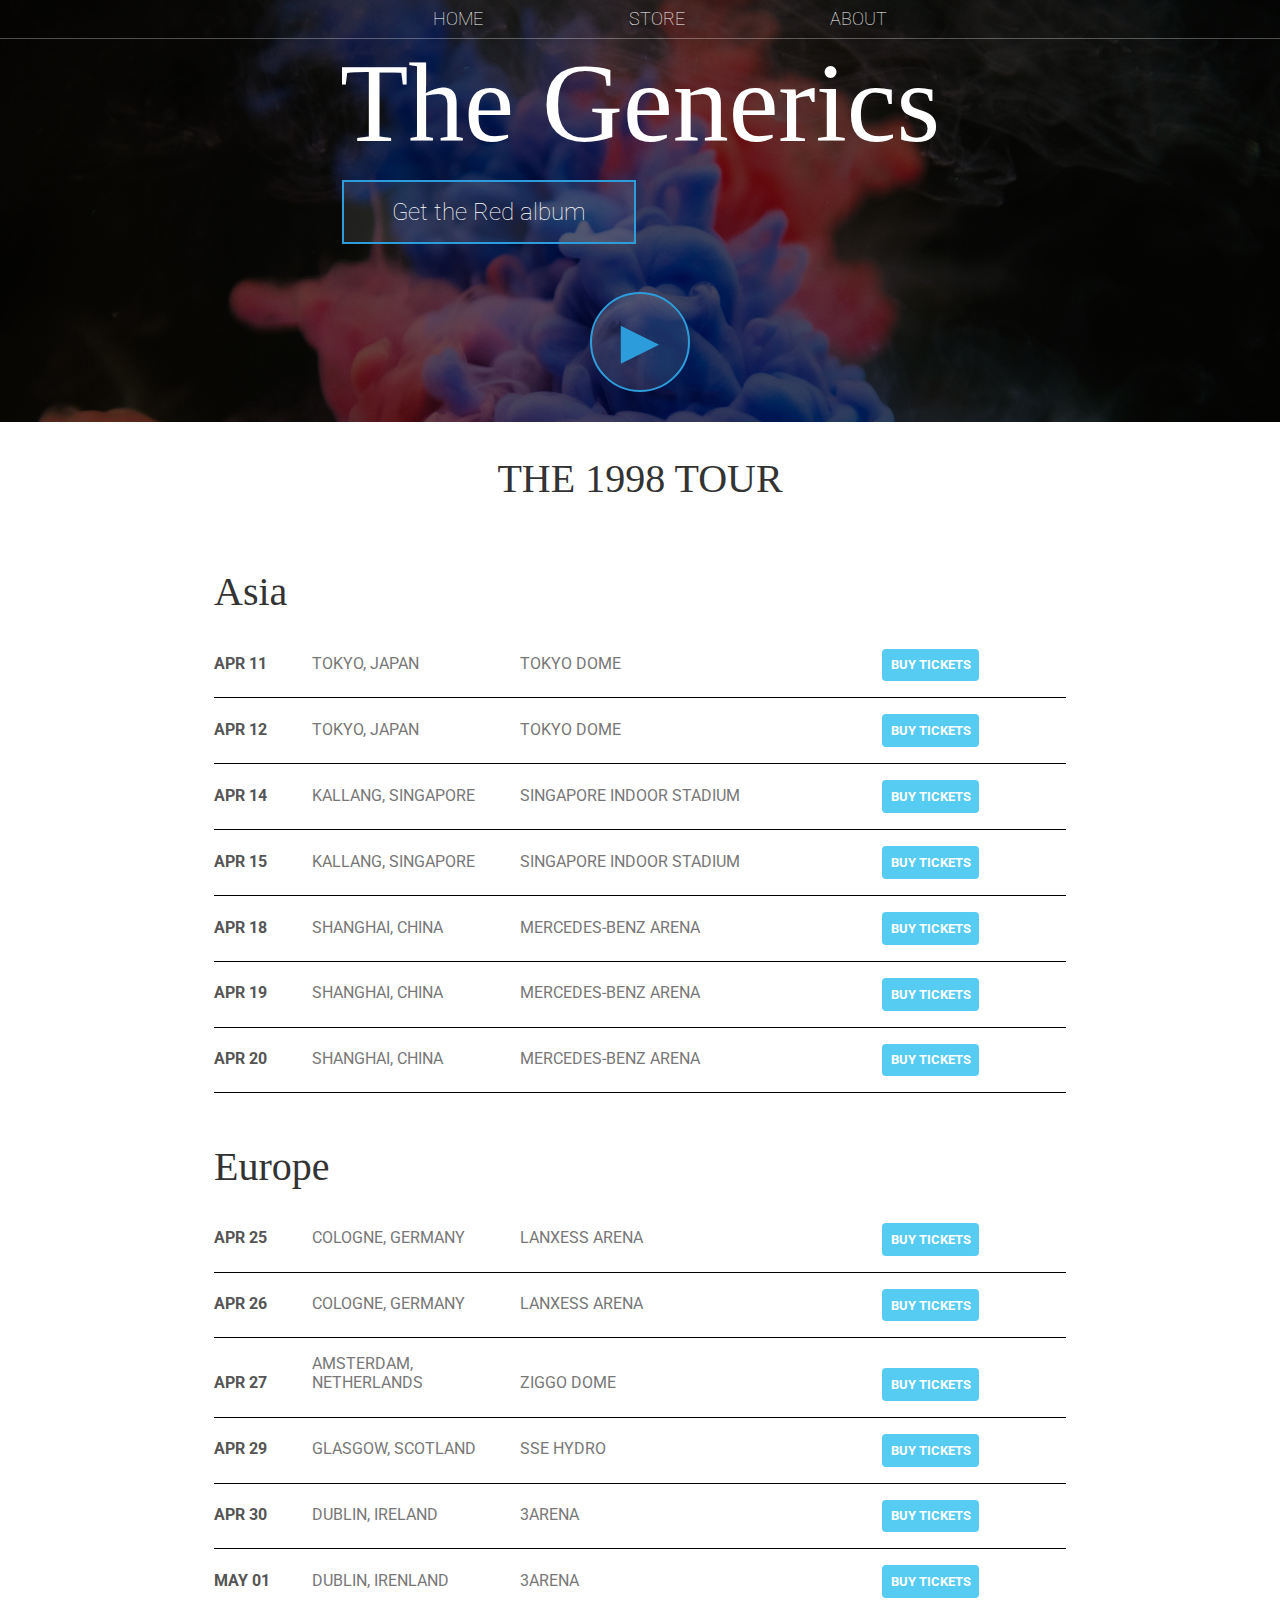
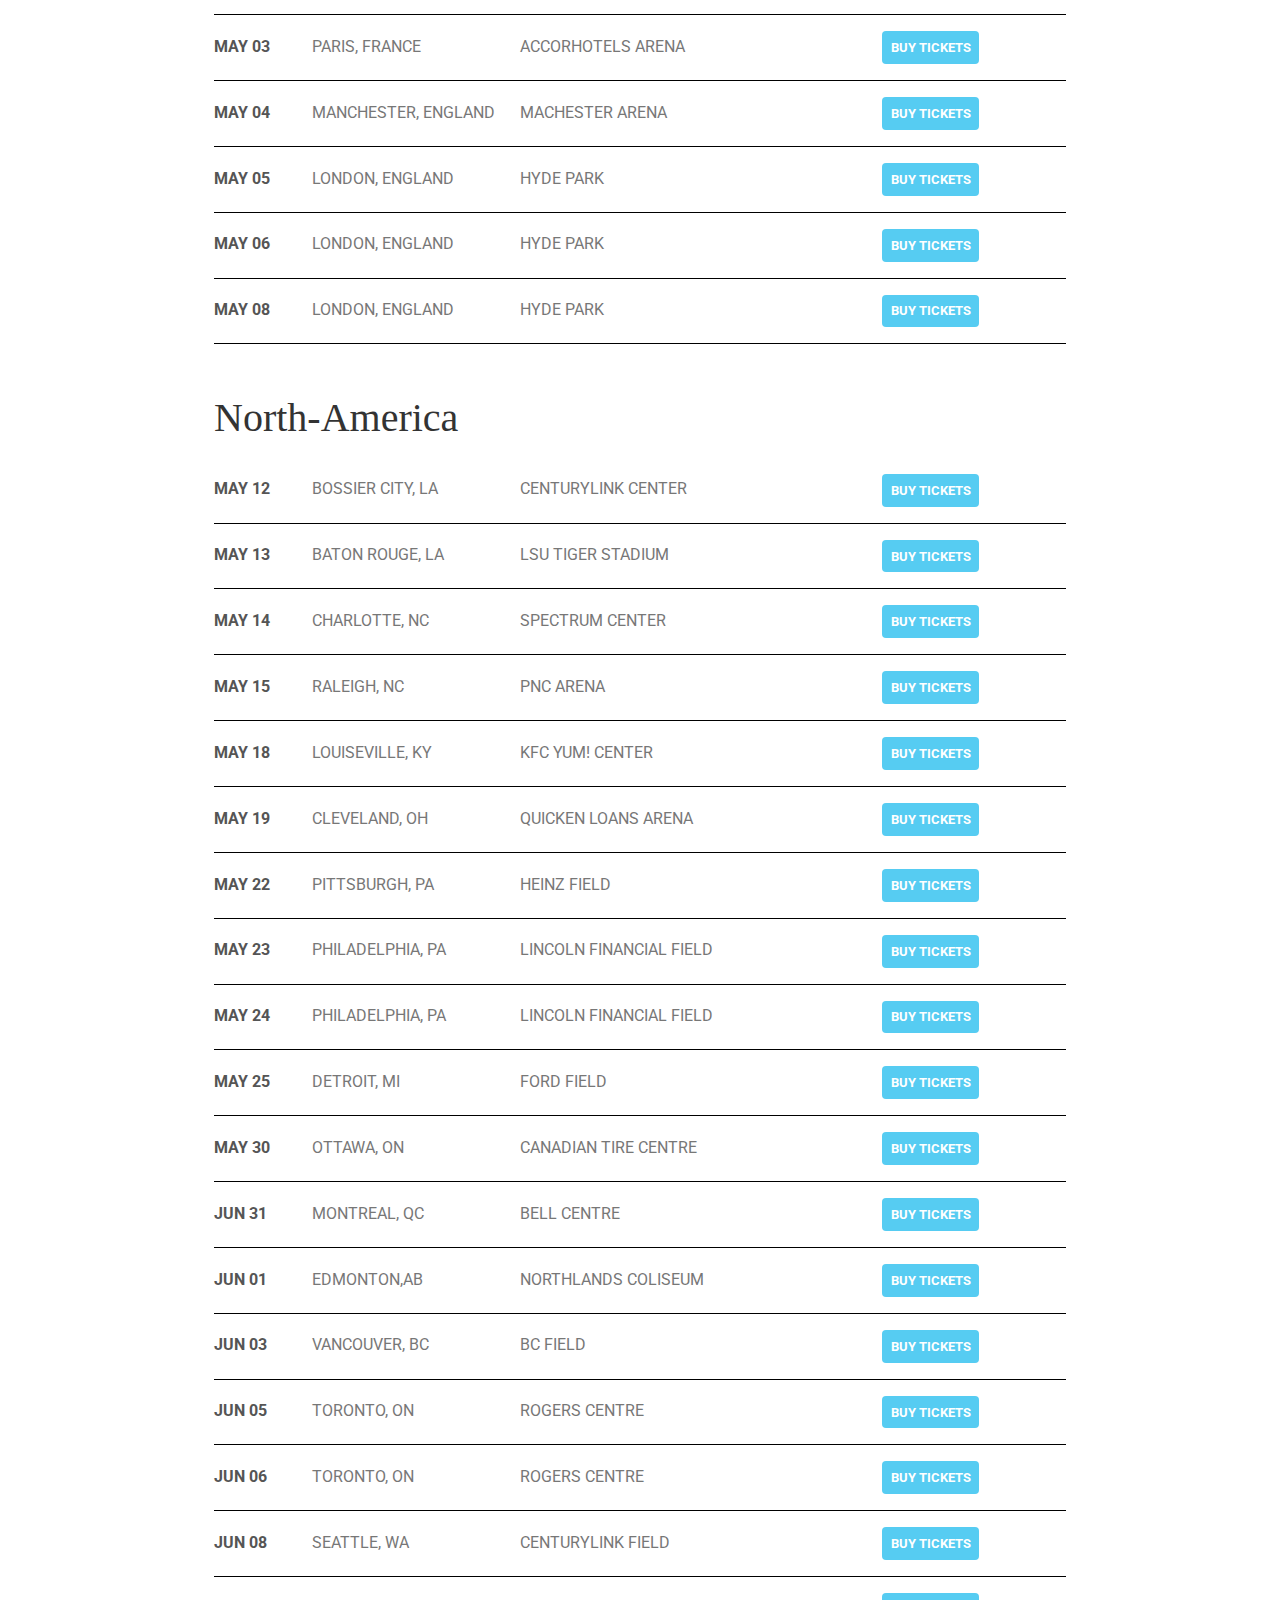
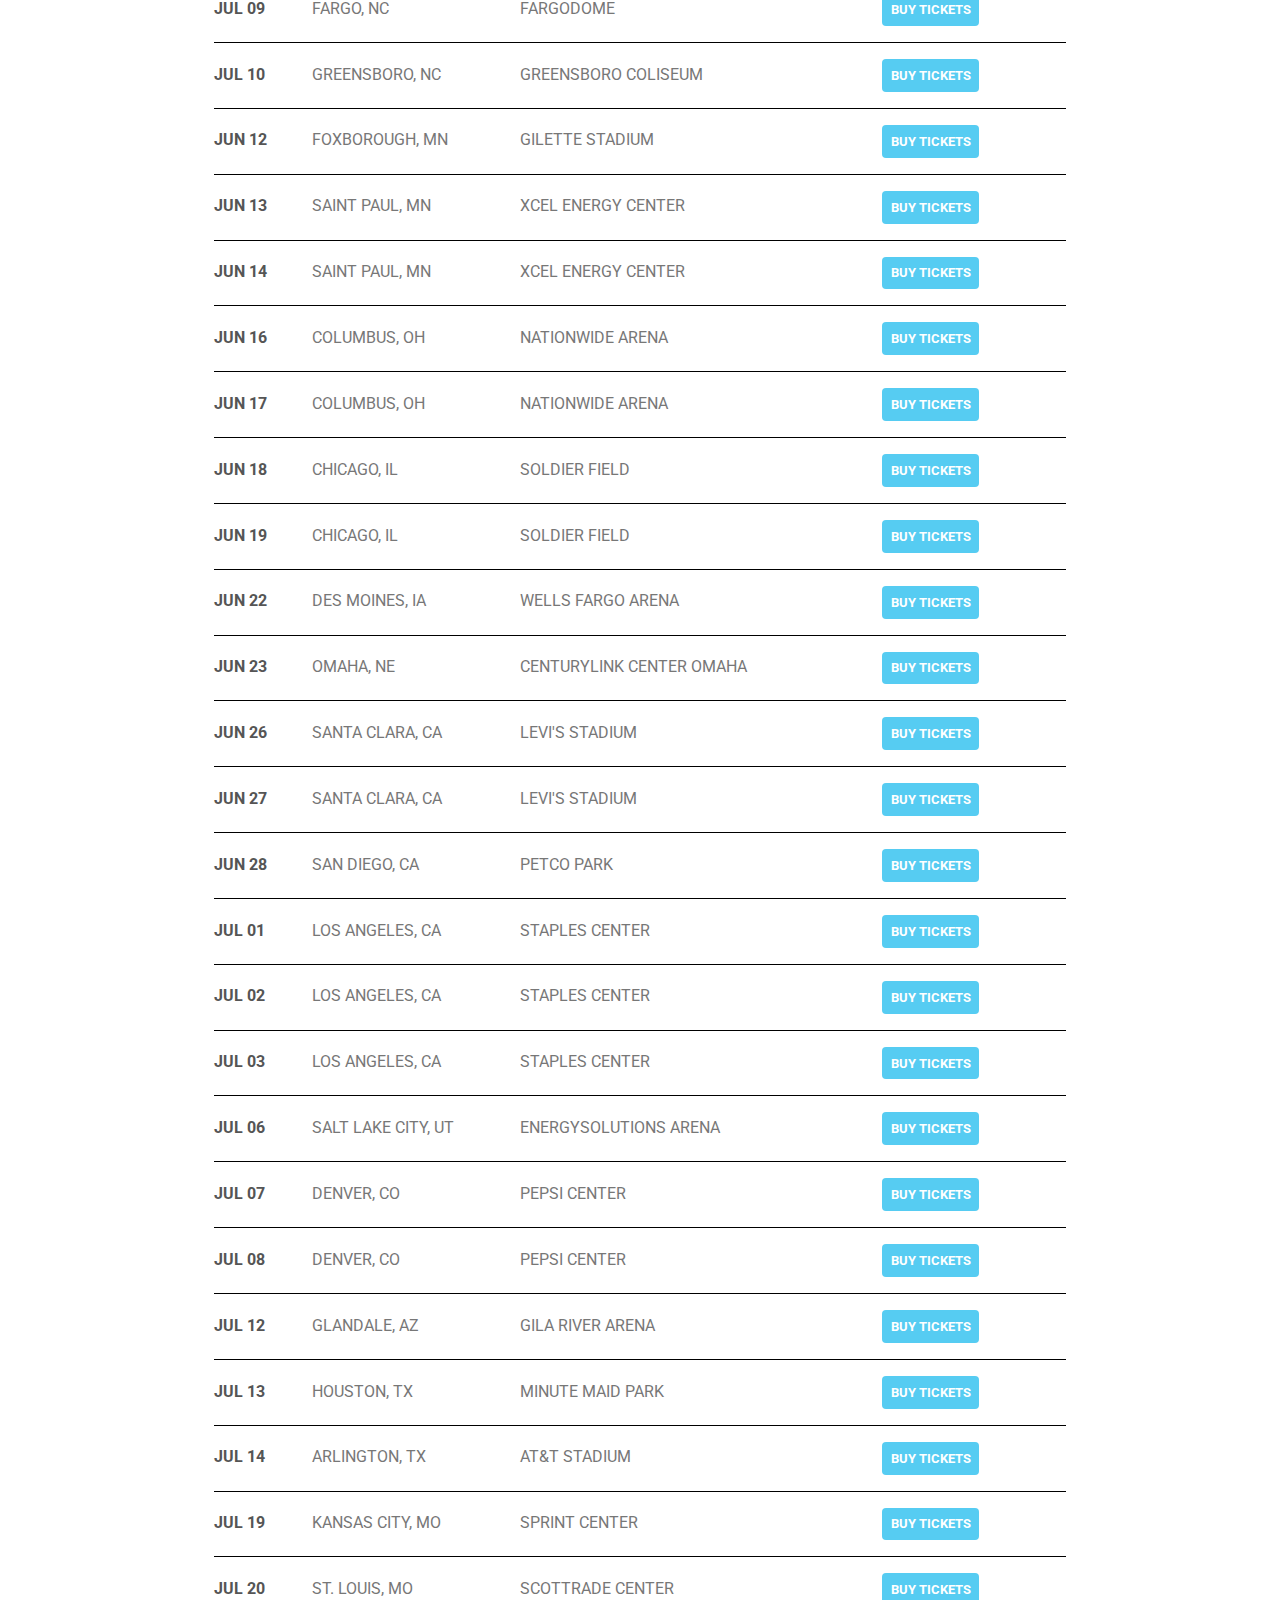
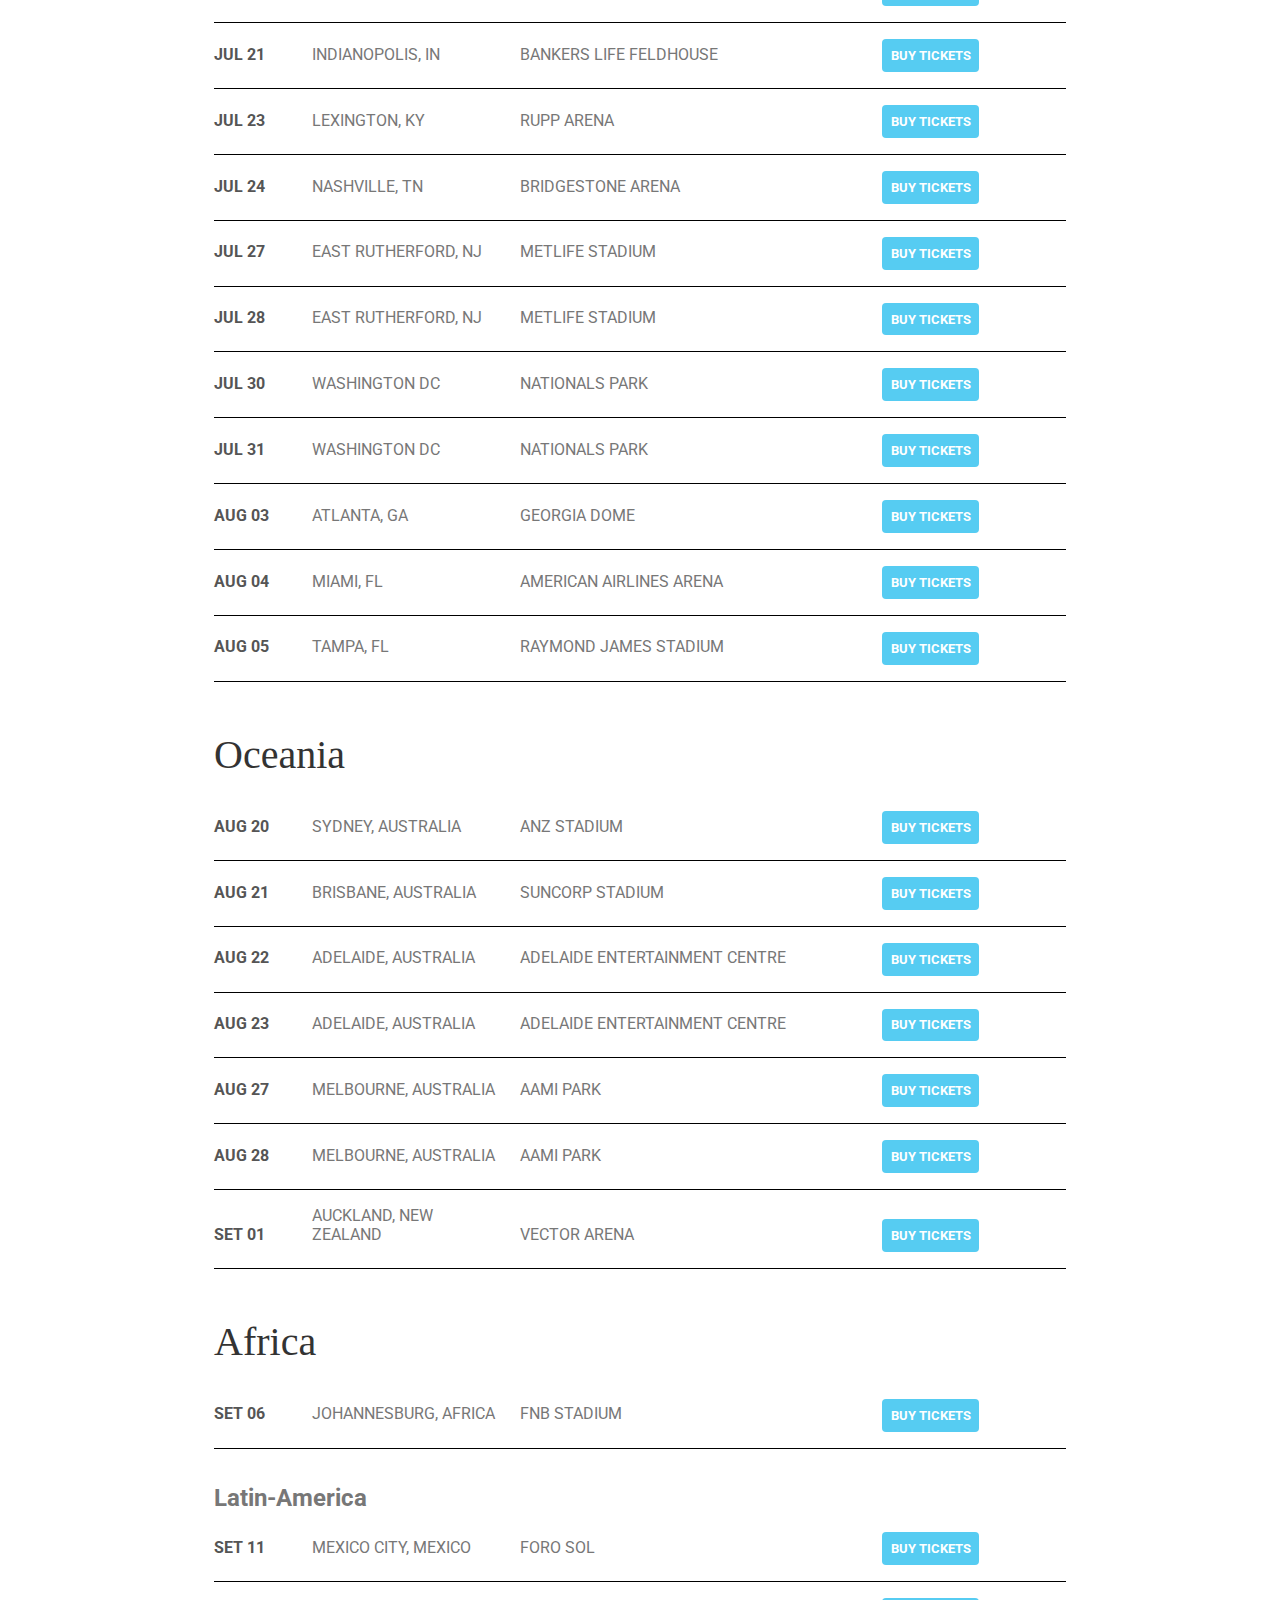
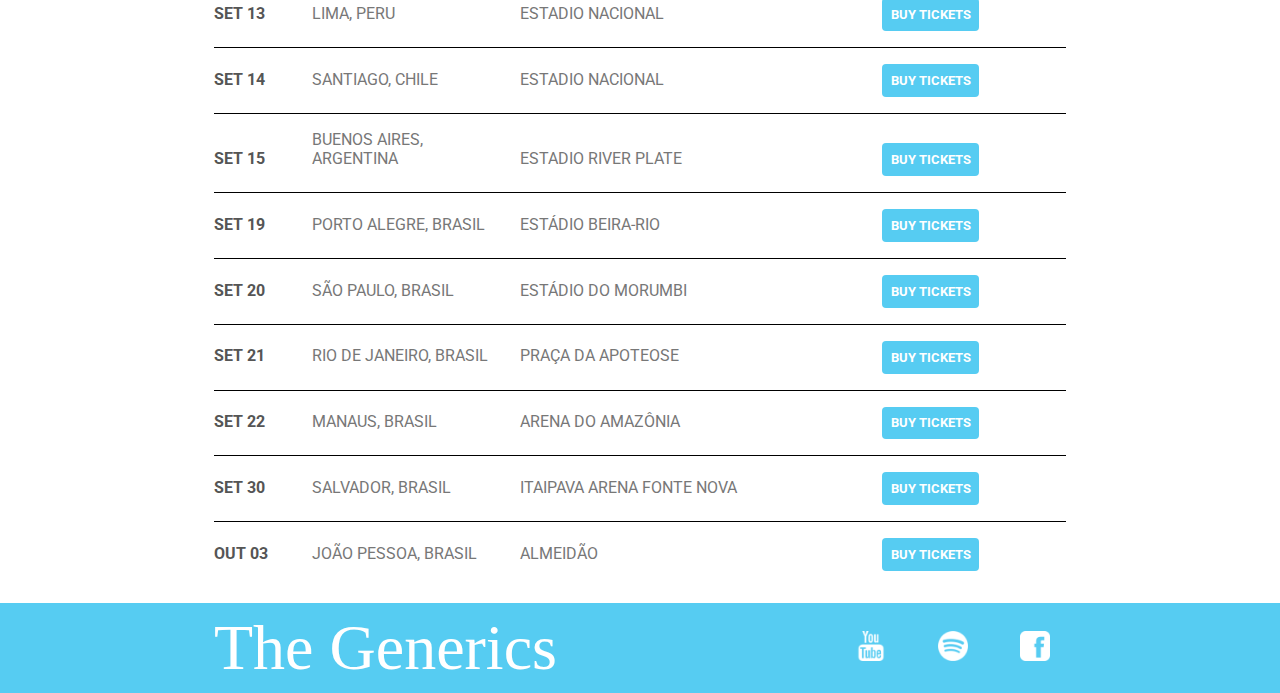
<file: index.html>
<!DOCTYPE html>
<html>
  <head>
    <meta charset="utf-8">
    <meta name="description" content="band info">
    <link rel="stylesheet" href="styles.css">
    <title>The Generics</title>
  </head>
  <body>
    <header class="main-header">
        <nav class="nav main-nav">
          <ul>
            <li><a href="index.html">HOME</a></li>
            <li><a href="store.html">STORE</a></li>
            <li><a href="about.html">ABOUT</a></li>
          </ul>
        </nav>
        <h1 class="band-name band-name-large">The Generics</h1>
        <div class="container">
          <button type="button" class="btn btn-header">Get the Red album</button>
        </div>
        <button type="button" class="btn btn-header btn-play">&#9658;</button>
    </header>
    <section class="content-section container">
      <h2 class="section-header">THE 1998 TOUR</h2>
      <div>
        <h2 class="section-header tour-item">Asia</h2>
        <div class="tour-row">
          <span class="tour-item tour-date">APR 11</span>
            <span class="tour-item tour-city">TOKYO, JAPAN</span>
            <span class="tour-item tour-arena">TOKYO DOME</span>
            <button type="button" class="tour-item tour-btn btn btn-primary">BUY TICKETS</button>
        </div>
        <div class="tour-row">
          <span class="tour-item tour-date">APR 12</span>
          <span class="tour-item tour-city">TOKYO, JAPAN</span>
          <span class="tour-item tour-arena">TOKYO DOME</span>
          <button type="button" class="tour-item tour-btn btn btn-primary">BUY TICKETS</button>
        </div>
        <div class="tour-row">
          <span class="tour-item tour-date">APR 14</span>
          <span class="tour-item tour-city">KALLANG, SINGAPORE</span>
          <span class="tour-item tour-arena">SINGAPORE INDOOR STADIUM</span>
          <button type="button" class="tour-item tour-btn btn btn-primary">BUY TICKETS</button>
        </div>
        <div class="tour-row">
          <span class="tour-item tour-date">APR 15</span>
          <span class="tour-item tour-city">KALLANG, SINGAPORE</span>
          <span class="tour-item tour-arena">SINGAPORE INDOOR STADIUM</span>
          <button type="button" class="tour-item tour-btn btn btn-primary">BUY TICKETS</button>
        </div>
        <div class="tour-row">
          <span class="tour-item tour-date">APR 18</span>
          <span class="tour-item tour-city">SHANGHAI, CHINA</span>
          <span class="tour-item tour-arena">MERCEDES-BENZ ARENA</span>
          <button type="button" class="tour-item tour-btn btn btn-primary">BUY TICKETS</button>
        </div>
        <div class="tour-row">
          <span class="tour-item tour-date">APR 19</span>
          <span class="tour-item tour-city">SHANGHAI, CHINA</span>
          <span class="tour-item tour-arena">MERCEDES-BENZ ARENA</span>
          <button type="button" class="tour-item tour-btn btn btn-primary">BUY TICKETS</button>
        </div>
        <div class="tour-row">
          <span class="tour-item tour-date">APR 20</span>
          <span class="tour-item tour-city">SHANGHAI, CHINA</span>
          <span class="tour-item tour-arena">MERCEDES-BENZ ARENA</span>
          <button type="button" class="tour-item tour-btn btn btn-primary">BUY TICKETS</button>
        </div>
        <h2 class="tour-item section-header">Europe</h2>
        <div class="tour-row">
          <span class="tour-item tour-date">APR 25</span>
          <span class="tour-item tour-city">COLOGNE, GERMANY</span>
          <span class="tour-item tour-arena">LANXESS ARENA</span>
          <button type="button" class="tour-item tour-btn btn btn-primary">BUY TICKETS</button>
        </div>
        <div class="tour-row">
          <span class="tour-item tour-date">APR 26</span>
          <span class="tour-item tour-city">COLOGNE, GERMANY</span>
          <span class="tour-item tour-arena">LANXESS ARENA</span>
          <button type="button" class="tour-item tour-btn btn btn-primary">BUY TICKETS</button>
        </div>
        <div class="tour-row">
          <span class="tour-item tour-date">APR 27</span>
          <span class="tour-item tour-city">AMSTERDAM, NETHERLANDS</span>
          <span class="tour-item tour-arena">ZIGGO DOME</span>
          <button type="button" class="tour-item tour-btn btn btn-primary">BUY TICKETS</button>
        </div>
        <div class="tour-row">
          <span class="tour-item tour-date">APR 29</span>
          <span class="tour-item tour-city">GLASGOW, SCOTLAND</span>
          <span class="tour-item tour-arena">SSE HYDRO</span>
          <button type="button" class="tour-item tour-btn btn btn-primary">BUY TICKETS</button>
        </div>
        <div class="tour-row">
          <span class="tour-item tour-date">APR 30</span>
          <span class="tour-item tour-city">DUBLIN, IRELAND</span>
          <span class="tour-item tour-arena">3ARENA</span>
          <button type="button" class="tour-item tour-btn btn btn-primary">BUY TICKETS</button>
        </div>
        <div class="tour-row">
          <span class="tour-item tour-date">MAY 01</span>
          <span class="tour-item tour-city">DUBLIN, IRENLAND</span>
          <span class="tour-item tour-arena">3ARENA</span>
          <button type="button" class="tour-item tour-btn btn btn-primary">BUY TICKETS</button>
        </div>
        <div class="tour-row">
          <span class="tour-item tour-date">MAY 03</span>
          <span class="tour-item tour-city">PARIS, FRANCE</span>
          <span class="tour-item tour-arena">ACCORHOTELS ARENA</span>
          <button type="button" class="tour-item tour-btn btn btn-primary">BUY TICKETS</button>
        </div>
        <div class="tour-row">
          <span class="tour-item tour-date">MAY 04</span>
          <span class="tour-item tour-city">MANCHESTER, ENGLAND</span>
          <span class="tour-item tour-arena">MACHESTER ARENA</span>
          <button type="button" class="tour-item tour-btn btn btn-primary">BUY TICKETS</button>
        </div>
        <div class="tour-row">
          <span class="tour-item tour-date">MAY 05</span>
          <span class="tour-item tour-city">LONDON, ENGLAND</span>
          <span class="tour-item tour-arena">HYDE PARK</span>
          <button type="button" class="tour-item tour-btn btn btn-primary">BUY TICKETS</button>
        </div>
        <div class="tour-row">
          <span class="tour-item tour-date">MAY 06</span>
          <span class="tour-item tour-city">LONDON, ENGLAND</span>
          <span class="tour-item tour-arena">HYDE PARK</span>
          <button type="button" class="tour-item tour-btn btn btn-primary">BUY TICKETS</button>
        </div>
        <div class="tour-row">
          <span class="tour-item tour-date">MAY 08</span>
          <span class="tour-item tour-city">LONDON, ENGLAND</span>
          <span class="tour-item tour-arena">HYDE PARK</span>
          <button type="button" class="tour-item tour-btn btn btn-primary">BUY TICKETS</button>
        </div>
        <h2 class="tour-item section-header">North-America</h2>
        <div class="tour-row">
          <span class="tour-item tour-date">MAY 12</span>
          <span class="tour-item tour-city">BOSSIER CITY, LA</span>
          <span class="tour-item tour-arena">CENTURYLINK CENTER</span>
          <button type="button" class="tour-item tour-btn btn btn-primary">BUY TICKETS</button>
        </div>
        <div class="tour-row">
          <span class="tour-item tour-date">MAY 13</span>
          <span class="tour-item tour-city">BATON ROUGE, LA</span>
          <span class="tour-item tour-arena">LSU TIGER STADIUM</span>
          <button type="button" class="tour-item tour-btn btn btn-primary">BUY TICKETS</button>
        </div>
        <div class="tour-row">
          <span class="tour-item tour-date">MAY 14</span>
          <span class="tour-item tour-city">CHARLOTTE, NC</span>
          <span class="tour-item tour-arena">SPECTRUM CENTER</span>
          <button type="button" class="tour-item tour-btn btn btn-primary">BUY TICKETS</button>
        </div>
        <div class="tour-row">
          <span class="tour-item tour-date">MAY 15</span>
          <span class="tour-item tour-city">RALEIGH, NC</span>
          <span class="tour-item tour-arena">PNC ARENA</span>
          <button type="button" class="tour-item tour-btn btn btn-primary">BUY TICKETS</button>
        </div>
        <div class="tour-row">
          <span class="tour-item tour-date">MAY 18</span>
          <span class="tour-item tour-city">LOUISEVILLE, KY</span>
          <span class="tour-item tour-arena">KFC YUM! CENTER</span>
          <button type="button" class="tour-item tour-btn btn btn-primary">BUY TICKETS</button>
        </div>
        <div class="tour-row">
          <span class="tour-item tour-date">MAY 19</span>
          <span class="tour-item tour-city">CLEVELAND, OH</span>
          <span class="tour-item tour-arena">QUICKEN LOANS ARENA</span>
          <button type="button" class="tour-item tour-btn btn btn-primary">BUY TICKETS</button>
        </div>
        <div class="tour-row">
          <span class="tour-item tour-date">MAY 22</span>
          <span class="tour-item tour-city">PITTSBURGH, PA</span>
          <span class="tour-item tour-arena">HEINZ FIELD</span>
          <button type="button" class="tour-item tour-btn btn btn-primary">BUY TICKETS</button>
        </div>
        <div class="tour-row">
          <span class="tour-item tour-date">MAY 23</span>
          <span class="tour-item tour-city">PHILADELPHIA, PA</span>
          <span class="tour-item tour-arena">LINCOLN FINANCIAL FIELD</span>
          <button type="button" class="tour-item tour-btn btn btn-primary">BUY TICKETS</button>
        </div>
        <div class="tour-row">
          <span class="tour-item tour-date">MAY 24</span>
          <span class="tour-item tour-city">PHILADELPHIA, PA</span>
          <span class="tour-item tour-arena">LINCOLN FINANCIAL FIELD</span>
          <button type="button" class="tour-item tour-btn btn btn-primary">BUY TICKETS</button>
        </div>
        <div class="tour-row">
          <span class="tour-item tour-date">MAY 25</span>
          <span class="tour-item tour-city">DETROIT, MI</span>
          <span class="tour-item tour-arena">FORD FIELD</span>
          <button type="button" class="tour-item tour-btn btn btn-primary">BUY TICKETS</button>
        </div>
        <div class="tour-row">
          <span class="tour-item tour-date">MAY 30</span>
          <span class="tour-item tour-city">OTTAWA, ON</span>
          <span class="tour-item tour-arena">CANADIAN TIRE CENTRE</span>
          <button type="button" class="tour-item tour-btn btn btn-primary">BUY TICKETS</button>
        </div>
        <div class="tour-row">
          <span class="tour-item tour-date">JUN 31</span>
          <span class="tour-item tour-city">MONTREAL, QC</span>
          <span class="tour-item tour-arena">BELL CENTRE</span>
          <button type="button" class="tour-item tour-btn btn btn-primary">BUY TICKETS</button>
        </div>
        <div class="tour-row">
          <span class="tour-item tour-date">JUN 01</span>
          <span class="tour-item tour-city">EDMONTON,AB</span>
          <span class="tour-item tour-arena">NORTHLANDS COLISEUM</span>
          <button type="button" class="tour-item tour-btn btn btn-primary">BUY TICKETS</button>
        </div>
        <div class="tour-row">
          <span class="tour-item tour-date">JUN 03</span>
          <span class="tour-item tour-city">VANCOUVER, BC</span>
          <span class="tour-item tour-arena">BC FIELD</span>
          <button type="button" class="tour-item tour-btn btn btn-primary">BUY TICKETS</button>
        </div>
        <div class="tour-row">
          <span class="tour-item tour-date">JUN 05</span>
          <span class="tour-item tour-city">TORONTO, ON</span>
          <span class="tour-item tour-arena">ROGERS CENTRE</span>
          <button type="button" class="tour-item tour-btn btn btn-primary">BUY TICKETS</button>
        </div>
        <div class="tour-row">
          <span class="tour-item tour-date">JUN 06</span>
          <span class="tour-item tour-city">TORONTO, ON</span>
          <span class="tour-item tour-arena">ROGERS CENTRE</span>
          <button type="button" class="tour-item tour-btn btn btn-primary">BUY TICKETS</button>
        </div>
        <div class="tour-row">
          <span class="tour-item tour-date">JUN 08</span>
          <span class="tour-item tour-city">SEATTLE, WA</span>
          <span class="tour-item tour-arena">CENTURYLINK FIELD</span>
          <button type="button" class="tour-item tour-btn btn btn-primary">BUY TICKETS</button>
        </div>
        <div class="tour-row">
          <span class="tour-item tour-date">JUL 09</span>
          <span class="tour-item tour-city">FARGO, NC</span>
          <span class="tour-item tour-arena">FARGODOME</span>
          <button type="button" class="tour-item tour-btn btn btn-primary">BUY TICKETS</button>
        </div>
        <div class="tour-row">
          <span class="tour-item tour-date">JUL 10</span>
          <span class="tour-item tour-city">GREENSBORO, NC</span>
          <span class="tour-item tour-arena">GREENSBORO COLISEUM</span>
          <button type="button" class="tour-item tour-btn btn btn-primary">BUY TICKETS</button>
        </div>
        <div class="tour-row">
          <span class="tour-item tour-date">JUN 12</span>
          <span class="tour-item tour-city">FOXBOROUGH, MN</span>
          <span class="tour-item tour-arena">GILETTE STADIUM</span>
          <button type="button" class="tour-item tour-btn btn btn-primary">BUY TICKETS</button>
        </div>
        <div class="tour-row">
          <span class="tour-item tour-date">JUN 13</span>
          <span class="tour-item tour-city">SAINT PAUL, MN</span>
          <span class="tour-item tour-arena">XCEL ENERGY CENTER</span>
          <button type="button" class="tour-item tour-btn btn btn-primary">BUY TICKETS</button>
        </div>
        <div class="tour-row">
          <span class="tour-item tour-date">JUN 14</span>
          <span class="tour-item tour-city">SAINT PAUL, MN</span>
          <span class="tour-item tour-arena">XCEL ENERGY CENTER</span>
          <button type="button" class="tour-item tour-btn btn btn-primary">BUY TICKETS</button>
        </div>
        <div class="tour-row">
          <span class="tour-item tour-date">JUN 16</span>
          <span class="tour-item tour-city">COLUMBUS, OH</span>
          <span class="tour-item tour-arena">NATIONWIDE ARENA</span>
          <button type="button" class="tour-item tour-btn btn btn-primary">BUY TICKETS</button>
        </div>
        <div class="tour-row">
          <span class="tour-item tour-date">JUN 17</span>
          <span class="tour-item tour-city">COLUMBUS, OH</span>
          <span class="tour-item tour-arena">NATIONWIDE ARENA</span>
          <button type="button" class="tour-item tour-btn btn btn-primary">BUY TICKETS</button>
        </div>
        <div class="tour-row">
          <span class="tour-item tour-date">JUN 18</span>
          <span class="tour-item tour-city">CHICAGO, IL</span>
          <span class="tour-item tour-arena">SOLDIER FIELD</span>
          <button type="button" class="tour-item tour-btn btn btn-primary">BUY TICKETS</button>
        </div>
        <div class="tour-row">
          <span class="tour-item tour-date">JUN 19</span>
          <span class="tour-item tour-city">CHICAGO, IL</span>
          <span class="tour-item tour-arena">SOLDIER FIELD</span>
          <button type="button" class="tour-item tour-btn btn btn-primary">BUY TICKETS</button>
        </div>
        <div class="tour-row">
          <span class="tour-item tour-date">JUN 22</span>
          <span class="tour-item tour-city">DES MOINES, IA</span>
          <span class="tour-item tour-arena">WELLS FARGO ARENA</span>
          <button type="button" class="tour-item tour-btn btn btn-primary">BUY TICKETS</button>
        </div>
        <div class="tour-row">
          <span class="tour-item tour-date">JUN 23</span>
          <span class="tour-item tour-city">OMAHA, NE</span>
          <span class="tour-item tour-arena">CENTURYLINK CENTER OMAHA</span>
          <button type="button" class="tour-item tour-btn btn btn-primary">BUY TICKETS</button>
        </div>
        <div class="tour-row">
          <span class="tour-item tour-date">JUN 26</span>
          <span class="tour-item tour-city">SANTA CLARA, CA</span>
          <span class="tour-item tour-arena">LEVI'S STADIUM</span>
          <button type="button" class="tour-item tour-btn btn btn-primary">BUY TICKETS</button>
        </div>
        <div class="tour-row">
          <span class="tour-item tour-date">JUN 27</span>
          <span class="tour-item tour-city">SANTA CLARA, CA</span>
          <span class="tour-item tour-arena">LEVI'S STADIUM</span>
          <button type="button" class="tour-item tour-btn btn btn-primary">BUY TICKETS</button>
        </div>
        <div class="tour-row">
          <span class="tour-item tour-date">JUN 28</span>
          <span class="tour-item tour-city">SAN DIEGO, CA</span>
          <span class="tour-item tour-arena">PETCO PARK</span>
          <button type="button" class="tour-item tour-btn btn btn-primary">BUY TICKETS</button>
        </div>
        <div class="tour-row">
          <span class="tour-item tour-date">JUL 01</span>
          <span class="tour-item tour-city">LOS ANGELES, CA</span>
          <span class="tour-item tour-arena">STAPLES CENTER</span>
          <button type="button" class="tour-item tour-btn btn btn-primary">BUY TICKETS</button>
        </div>
        <div class="tour-row">
          <span class="tour-item tour-date">JUL 02</span>
          <span class="tour-item tour-city">LOS ANGELES, CA</span>
          <span class="tour-item tour-arena">STAPLES CENTER</span>
          <button type="button" class="tour-item tour-btn btn btn-primary">BUY TICKETS</button>
        </div>
        <div class="tour-row">
          <span class="tour-item tour-date">JUL 03</span>
          <span class="tour-item tour-city">LOS ANGELES, CA</span>
          <span class="tour-item tour-arena">STAPLES CENTER</span>
          <button type="button" class="tour-item tour-btn btn btn-primary">BUY TICKETS</button>
        </div>
        <div class="tour-row">
          <span class="tour-item tour-date">JUL 06</span>
          <span class="tour-item tour-city">SALT LAKE CITY, UT</span>
          <span class="tour-item tour-arena">ENERGYSOLUTIONS ARENA</span>
          <button type="button" class="tour-item tour-btn btn btn-primary">BUY TICKETS</button>
        </div>
        <div class="tour-row">
          <span class="tour-item tour-date">JUL 07</span>
          <span class="tour-item tour-city">DENVER, CO</span>
          <span class="tour-item tour-arena">PEPSI CENTER</span>
          <button type="button" class="tour-item tour-btn btn btn-primary">BUY TICKETS</button>
        </div>
        <div class="tour-row">
          <span class="tour-item tour-date">JUL 08</span>
          <span class="tour-item tour-city">DENVER, CO</span>
          <span class="tour-item tour-arena">PEPSI CENTER</span>
          <button type="button" class="tour-item tour-btn btn btn-primary">BUY TICKETS</button>
        </div>
        <div class="tour-row">
          <span class="tour-item tour-date">JUL 12</span>
          <span class="tour-item tour-city">GLANDALE, AZ</span>
          <span class="tour-item tour-arena">GILA RIVER ARENA</span>
          <button type="button" class="tour-item tour-btn btn btn-primary">BUY TICKETS</button>
        </div>
        <div class="tour-row">
          <span class="tour-item tour-date">JUL 13</span>
          <span class="tour-item tour-city">HOUSTON, TX</span>
          <span class="tour-item tour-arena">MINUTE MAID PARK</span>
          <button type="button" class="tour-item tour-btn btn btn-primary">BUY TICKETS</button>
        </div>
        <div class="tour-row">
          <span class="tour-item tour-date">JUL 14</span>
          <span class="tour-item tour-city">ARLINGTON, TX</span>
          <span class="tour-item tour-arena">AT&T STADIUM</span>
          <button type="button" class="tour-item tour-btn btn btn-primary">BUY TICKETS</button>
        </div>
        <div class="tour-row">
          <span class="tour-item tour-date">JUL 19</span>
          <span class="tour-item tour-city">KANSAS CITY, MO</span>
          <span class="tour-item tour-arena">SPRINT CENTER</span>
          <button type="button" class="tour-item tour-btn btn btn-primary">BUY TICKETS</button>
        </div>
        <div class="tour-row">
          <span class="tour-item tour-date">JUL 20</span>
          <span class="tour-item tour-city">ST. LOUIS, MO</span>
          <span class="tour-item tour-arena">SCOTTRADE CENTER</span>
          <button type="button" class="tour-item tour-btn btn btn-primary">BUY TICKETS</button>
        </div>
        <div class="tour-row">
          <span class="tour-item tour-date">JUL 21</span>
          <span class="tour-item tour-city">INDIANOPOLIS, IN</span>
          <span class="tour-item tour-arena">BANKERS LIFE FELDHOUSE</span>
          <button type="button" class="tour-item tour-btn btn btn-primary">BUY TICKETS</button>
        </div>
        <div class="tour-row">
          <span class="tour-item tour-date">JUL 23</span>
          <span class="tour-item tour-city">LEXINGTON, KY</span>
          <span class="tour-item tour-arena">RUPP ARENA</span>
          <button type="button" class="tour-item tour-btn btn btn-primary">BUY TICKETS</button>
        </div>
        <div class="tour-row">
          <span class="tour-item tour-date">JUL 24</span>
          <span class="tour-item tour-city">NASHVILLE, TN</span>
          <span class="tour-item tour-arena">BRIDGESTONE ARENA</span>
          <button type="button" class="tour-item tour-btn btn btn-primary">BUY TICKETS</button>
        </div>
        <div class="tour-row">
          <span class="tour-item tour-date">JUL 27</span>
          <span class="tour-item tour-city">EAST RUTHERFORD, NJ</span>
          <span class="tour-item tour-arena">METLIFE STADIUM</span>
          <button type="button" class="tour-item tour-btn btn btn-primary">BUY TICKETS</button>
        </div>
        <div class="tour-row">
          <span class="tour-item tour-date">JUL 28</span>
          <span class="tour-item tour-city">EAST RUTHERFORD, NJ</span>
          <span class="tour-item tour-arena">METLIFE STADIUM</span>
          <button type="button" class="tour-item tour-btn btn btn-primary">BUY TICKETS</button>
        </div>
        <div class="tour-row">
          <span class="tour-item tour-date">JUL 30</span>
          <span class="tour-item tour-city">WASHINGTON DC</span>
          <span class="tour-item tour-arena">NATIONALS PARK</span>
          <button type="button" class="tour-item tour-btn btn btn-primary">BUY TICKETS</button>
        </div>
        <div class="tour-row">
          <span class="tour-item tour-date">JUL 31</span>
          <span class="tour-item tour-city">WASHINGTON DC</span>
          <span class="tour-item tour-arena">NATIONALS PARK</span>
          <button type="button" class="tour-item tour-btn btn btn-primary">BUY TICKETS</button>
        </div>
        <div class="tour-row">
          <span class="tour-item tour-date">AUG 03</span>
          <span class="tour-item tour-city">ATLANTA, GA</span>
          <span class="tour-item tour-arena">GEORGIA DOME</span>
          <button type="button" class="tour-item tour-btn btn btn-primary">BUY TICKETS</button>
        </div>
        <div class="tour-row">
          <span class="tour-item tour-date">AUG 04</span>
          <span class="tour-item tour-city">MIAMI, FL</span>
          <span class="tour-item tour-arena">AMERICAN AIRLINES ARENA</span>
          <button type="button" class="tour-item tour-btn btn btn-primary">BUY TICKETS</button>
        </div>
        <div class="tour-row">
          <span class="tour-item tour-date">AUG 05</span>
          <span class="tour-item tour-city">TAMPA, FL</span>
          <span class="tour-item tour-arena">RAYMOND JAMES STADIUM</span>
          <button type="button" class="tour-item tour-btn btn btn-primary">BUY TICKETS</button>
        </div>
        <h2 class="tour-item section-header">Oceania</h2>
        <div class="tour-row">
          <span class="tour-item tour-date">AUG 20</span>
          <span class="tour-item tour-city">SYDNEY, AUSTRALIA</span>
          <span class="tour-item tour-arena">ANZ STADIUM</span>
          <button type="button" class="tour-item tour-btn btn btn-primary">BUY TICKETS</button>
        </div>
        <div class="tour-row">
          <span class="tour-item tour-date">AUG 21</span>
          <span class="tour-item tour-city">BRISBANE, AUSTRALIA</span>
          <span class="tour-item tour-arena">SUNCORP STADIUM</span>
          <button type="button" class="tour-item tour-btn btn btn-primary">BUY TICKETS</button>
        </div>
        <div class="tour-row">
          <span class="tour-item tour-date">AUG 22</span>
          <span class="tour-item tour-city">ADELAIDE, AUSTRALIA</span>
          <span class="tour-item tour-arena">ADELAIDE ENTERTAINMENT CENTRE</span>
          <button type="button" class="tour-item tour-btn btn btn-primary">BUY TICKETS</button>
        </div>
        <div class="tour-row">
          <span class="tour-item tour-date">AUG 23</span>
          <span class="tour-item tour-city">ADELAIDE, AUSTRALIA</span>
          <span class="tour-item tour-arena">ADELAIDE ENTERTAINMENT CENTRE</span>
          <button type="button" class="tour-item tour-btn btn btn-primary">BUY TICKETS</button>
        </div>
        <div class="tour-row">
          <span class="tour-item tour-date">AUG 27</span>
          <span class="tour-item tour-city">MELBOURNE, AUSTRALIA</span>
          <span class="tour-item tour-arena">AAMI PARK</span>
          <button type="button" class="tour-item tour-btn btn btn-primary">BUY TICKETS</button>
        </div>
        <div class="tour-row">
          <span class="tour-item tour-date">AUG 28</span>
          <span class="tour-item tour-city">MELBOURNE, AUSTRALIA</span>
          <span class="tour-item tour-arena">AAMI PARK</span>
          <button type="button" class="tour-item tour-btn btn btn-primary">BUY TICKETS</button>
        </div>
        <div class="tour-row">
          <span class="tour-item tour-date">SET 01</span>
          <span class="tour-item tour-city">AUCKLAND, NEW ZEALAND</span>
          <span class="tour-item tour-arena">VECTOR ARENA</span>
          <button type="button" class="tour-item tour-btn btn btn-primary">BUY TICKETS</button>
        </div>
        <h2 class="tour-item section-header">Africa</h2>
        <div class="tour-row">
          <span class="tour-item tour-date">SET 06</span>
          <span class="tour-item tour-city">JOHANNESBURG, AFRICA</span>
          <span class="tour-item tour-arena">FNB STADIUM</span>
          <button type="button" class="tour-item tour-btn btn btn-primary">BUY TICKETS</button>
        </div>
        <h2 class="tour-item secton-header">Latin-America</h2>
        <div class="tour-row">
          <span class="tour-item tour-date">SET 11</span>
          <span class="tour-item tour-city">MEXICO CITY, MEXICO</span>
          <span class="tour-item tour-arena">FORO SOL</span>
          <button type="button" class="tour-item tour-btn btn btn-primary">BUY TICKETS</button>
        </div>
        <div class="tour-row">
          <span class="tour-item tour-date">SET 13</span>
          <span class="tour-item tour-city">LIMA, PERU</span>
          <span class="tour-item tour-arena">ESTADIO NACIONAL</span>
          <button type="button" class="tour-item tour-btn btn btn-primary">BUY TICKETS</button>
        </div>
        <div class="tour-row">
          <span class="tour-item tour-date">SET 14</span>
          <span class="tour-item tour-city">SANTIAGO, CHILE</span>
          <span class="tour-item tour-arena">ESTADIO NACIONAL</span>
          <button type="button" class="tour-item tour-btn btn btn-primary">BUY TICKETS</button>
        </div>
        <div class="tour-row">
          <span class="tour-item tour-date">SET 15</span>
          <span class="tour-item tour-city">BUENOS AIRES, ARGENTINA</span>
          <span class="tour-item tour-arena">ESTADIO RIVER PLATE</span>
          <button type="button" class="tour-item tour-btn btn btn-primary">BUY TICKETS</button>
        </div>
        <div class="tour-row">
          <span class="tour-item tour-date">SET 19</span>
          <span class="tour-item tour-city">PORTO ALEGRE, BRASIL</span>
          <span class="tour-item tour-arena">ESTÁDIO BEIRA-RIO</span>
          <button type="button" class="tour-item tour-btn btn btn-primary">BUY TICKETS</button>
        </div>
        <div class="tour-row">
          <span class="tour-item tour-date">SET 20</span>
          <span class="tour-item tour-city">SÃO PAULO, BRASIL</span>
          <span class="tour-item tour-arena">ESTÁDIO DO MORUMBI</span>
          <button type="button" class="tour-item tour-btn btn btn-primary">BUY TICKETS</button>
        </div>
        <div class="tour-row">
          <span class="tour-item tour-date">SET 21</span>
          <span class="tour-item tour-city">RIO DE JANEIRO, BRASIL</span>
          <span class="tour-item tour-arena">PRAÇA DA APOTEOSE</span>
          <button type="button" class="tour-item tour-btn btn btn-primary">BUY TICKETS</button>
        </div>
        <div class="tour-row">
          <span class="tour-item tour-date">SET 22</span>
          <span class="tour-item tour-city">MANAUS, BRASIL</span>
          <span class="tour-item tour-arena">ARENA DO AMAZÔNIA</span>
          <button type="button" class="tour-item tour-btn btn btn-primary">BUY TICKETS</button>
        </div>
        <div class="tour-row">
          <span class="tour-item tour-date">SET 30</span>
          <span class="tour-item tour-city">SALVADOR, BRASIL</span>
          <span class="tour-item tour-arena">ITAIPAVA ARENA FONTE NOVA</span>
          <button type="button" class="tour-item tour-btn btn btn-primary">BUY TICKETS</button>
        </div>
        <div class="tour-row">
          <span class="tour-item tour-date">OUT 03</span>
          <span class="tour-item tour-city">JOÃO PESSOA, BRASIL</span>
          <span class="tour-item tour-arena">ALMEIDÃO</span>
          <button type="button" class="tour-item tour-btn btn btn-primary">BUY TICKETS</button>
        </div>
      </div>
    </section>
    <footer class="main-footer">
      <div class="container main-footer-container">
        <h3 class="band-name">The Generics</h3>
        <ul class="nav footer-nav">
          <li>
            <a href="https://www.youtube.com" target="_blank">
              <img src="Images/YouTube Logo.png"></li>
            </a>
          </li>
          <li>
            <a href="https://www.spotify.com" target="_blank">
              <img src="Images/Spotify Logo.png"></li>
            </a>
          </li>
          <li>
            <a href="https://www.facebook.com" target="_blank">
              <img src="Images/Facebook Logo.png">
            </a>
          </li>
        </ul>
      </div>
    </footer>
  </body>
</html>
</file>
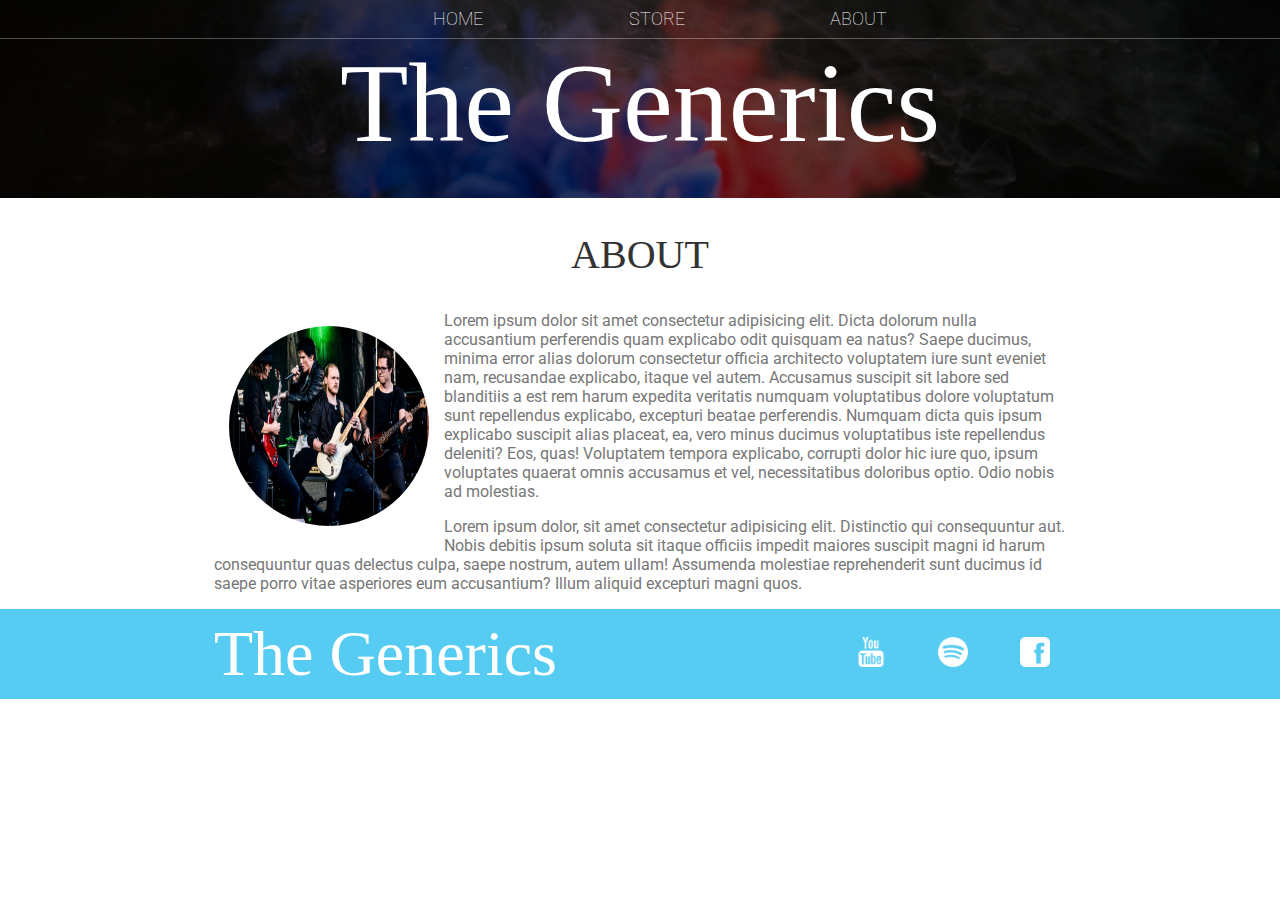
<file: about.html>
<!DOCTYPE html>
<html>
    <head>
      <meta charset="utf-8">
      <meta name="description" content="band info">
      <title>The Generics | About</title>
      <link rel="stylesheet" href="styles.css">
    </head>
    <body>
        <header class="main-header">
            <nav class="nav main-nav">
                <ul>
                    <li><a href="index.html">HOME</a></li>
                    <li><a href="store.html">STORE</a></li>
                    <li><a href="about.html">ABOUT</a></li>
                </ul>
            </nav>
            <h1 class="band-name band-name-large">The Generics</h1>
        </header>

        <section class="content-section container">
            <h2 class="section-header">ABOUT</h2>
            <img class="about-band-image" src="Images/Band Members.png">
            <p>Lorem ipsum dolor sit amet consectetur adipisicing elit. Dicta dolorum nulla accusantium perferendis quam explicabo odit quisquam ea natus? Saepe ducimus, minima error alias dolorum consectetur officia architecto voluptatem iure sunt eveniet nam, recusandae explicabo, itaque vel autem. Accusamus suscipit sit labore sed blanditiis a est rem harum expedita veritatis numquam voluptatibus dolore voluptatum sunt repellendus explicabo, excepturi beatae perferendis. Numquam dicta quis ipsum explicabo suscipit alias placeat, ea, vero minus ducimus voluptatibus iste repellendus deleniti? Eos, quas! Voluptatem tempora explicabo, corrupti dolor hic iure quo, ipsum voluptates quaerat omnis accusamus et vel, necessitatibus doloribus optio. Odio nobis ad molestias.</p>
            <p>Lorem ipsum dolor, sit amet consectetur adipisicing elit. Distinctio qui consequuntur aut. Nobis debitis ipsum soluta sit itaque officiis impedit maiores suscipit magni id harum consequuntur quas delectus culpa, saepe nostrum, autem ullam! Assumenda molestiae reprehenderit sunt ducimus id saepe porro vitae asperiores eum accusantium? Illum aliquid excepturi magni quos.</p>
        </section>
        <footer class="main-footer">
          <div class="container main-footer-container">
            <h3 class="band-name">The Generics</h3>
            <ul class="nav footer-nav">
              <li>
                <a href="https://www.youtube.com" target="_blank">
                  <img src="Images/YouTube Logo.png"></li>
                </a>
              </li>
              <li>
                <a href="https://www.spotify.com" target="_blank">
                  <img src="Images/Spotify Logo.png"></li>
                </a>
              </li>
              <li>
                <a href="https://www.facebook.com" target="_blank">
                  <img src="Images/Facebook Logo.png">
                </a>
              </li>
            </ul>
          </div>
        </footer>
      </body>
</html>
</file>
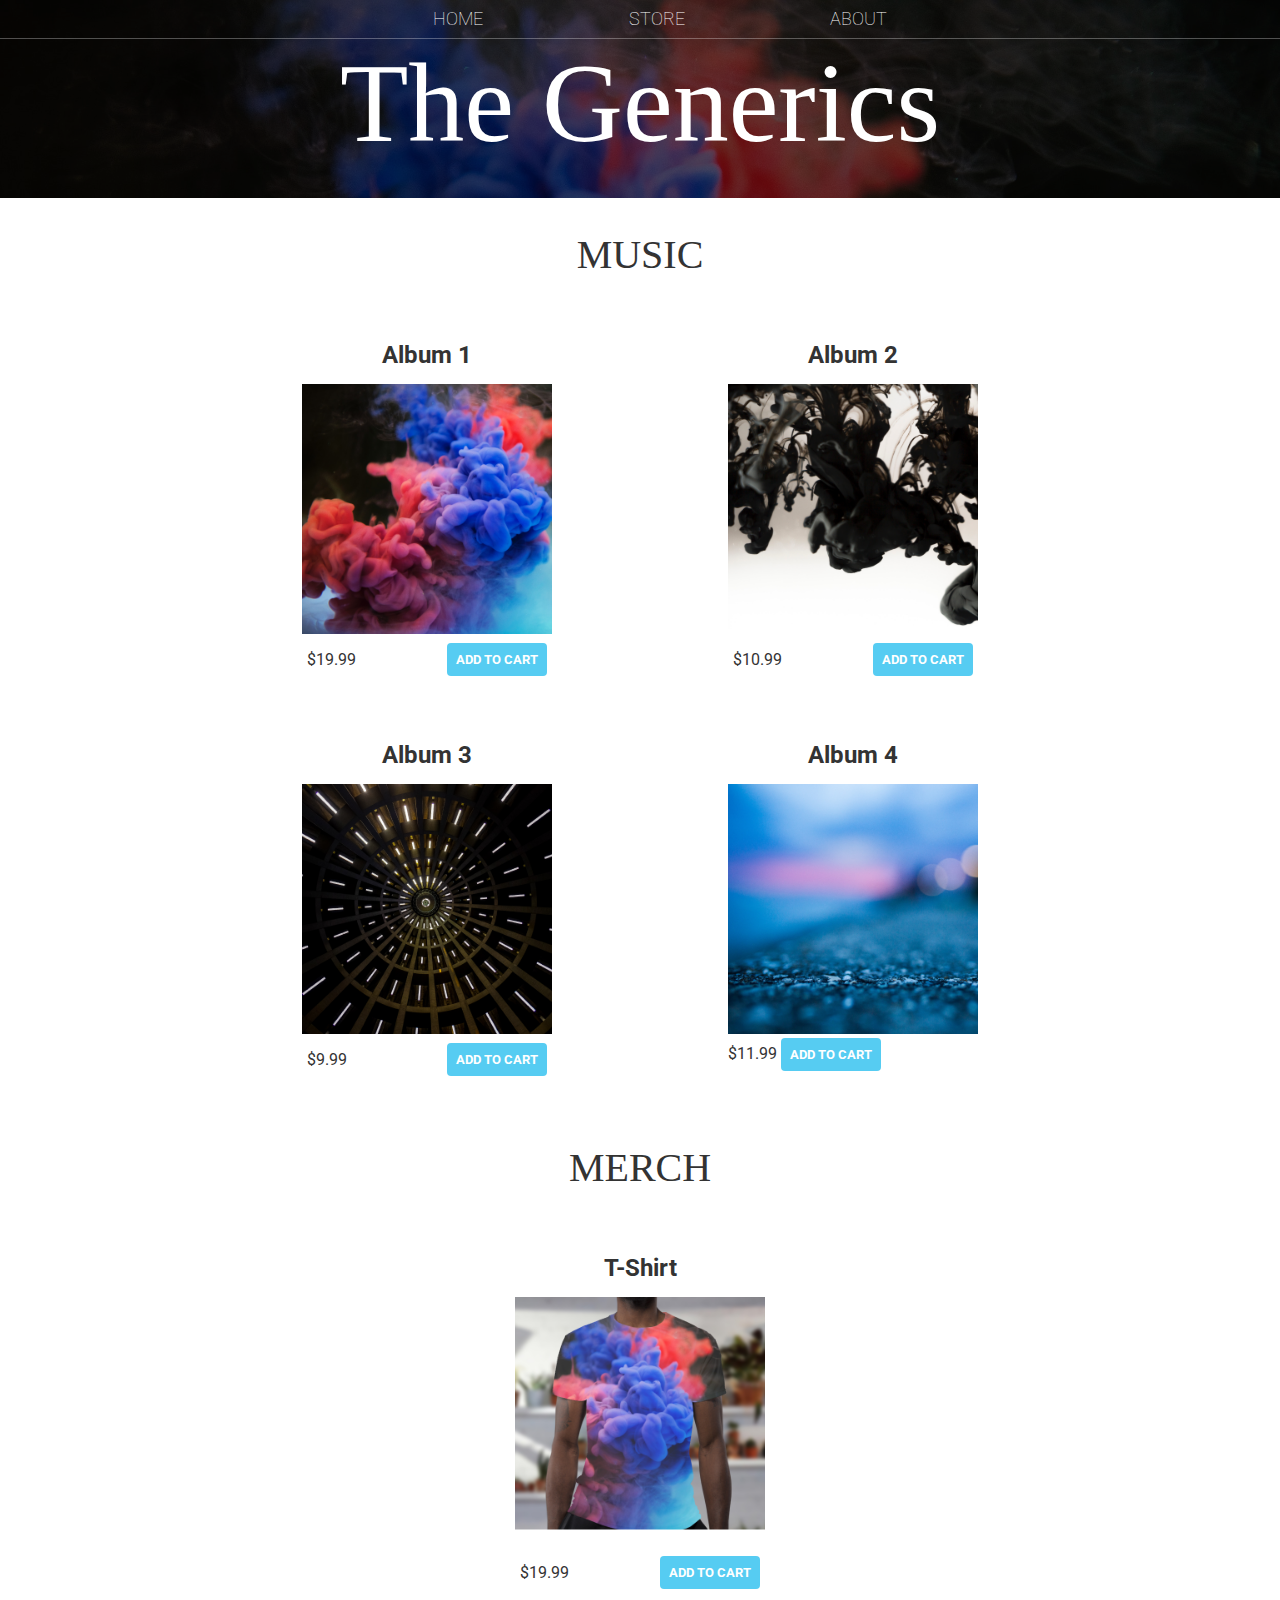
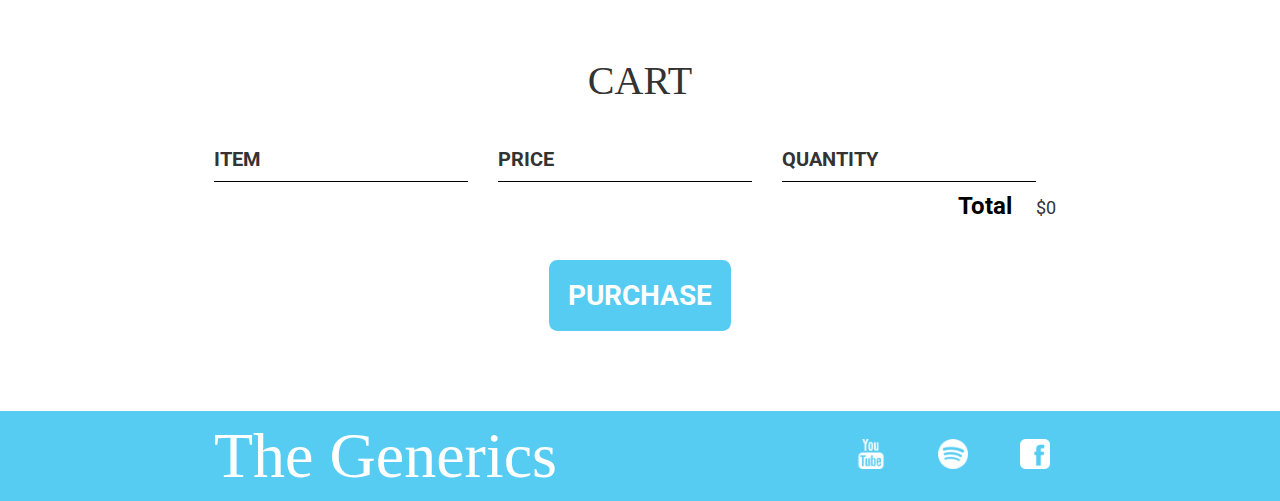
<file: store.html>
<!DOCTYPE html>
<!DOCTYPE html>
<html lang="en" dir="ltr">
  <head>
    <meta charset="utf-8">
    <title>The Generics | Store</title>
    <link rel="stylesheet" href="styles.css">
    <script src="store.js" async></script>
  </head>
  <body>
    <header class="main-header">
        <nav class="main-nav nav">
          <ul>
            <li><a href="index.html">HOME</a></li>
            <li><a href="store.html">STORE</a></li>
            <li><a href="about.html">ABOUT</a></li>
          </ul>
        </nav>
        <h1 class="band-name band-name-large">The Generics</h1>
    </header>
    <section class="container content-section">
      <h2 class="section-header">MUSIC</h2>
      <div class="shop-items">
        <div class="shop-item">
          <span class="shop-item-title">Album 1</span>
          <img class="shop-item-image" src="Images/Album 1.png">
          <div class="shop-item-details">
            <span class="shop-item-price">$19.99</span>
            <button class="btn btn-primary shop-item-button" type="button">ADD TO CART</button>
          </div>
        </div>
        <div class="shop-item">
          <span class="shop-item-title">Album 2</span>
          <img class="shop-item-image" src="Images/Album 2.png">
          <div class="shop-item-details">
            <span class="shop-item-price">$10.99</span>
            <button class="btn btn-primary shop-item-button" type="button">ADD TO CART</button>
          </div>
        </div>
        <div class="shop-item">
          <span class="shop-item-title">Album 3</span>
          <img class="shop-item-image" src="Images/Album 3.png">
          <div class="shop-item-details">
            <span class="shop-item-price">$9.99</span>
            <button class="btn btn-primary shop-item-button" type="button">ADD TO CART</button>
          </div>
        </div>
        <div class="shop-item">
          <span class="shop-item-title">Album 4</span>
          <img class="shop-item-image" src="Images/Album 4.png">
          <div class="shop-iem-details">
            <span class="shop-item-price">$11.99</span>
            <button class="btn btn-primary shop-item-button" type="button">ADD TO CART</button>
          </div>
        </div>
      </div>
    </section>
    <section class="container content-section">
      <h2 class="section-header">MERCH</h2>
      <div class="shop-items">
        <div class="shop-item">
          <span class="shop-item-title">T-Shirt</span>
          <img class="shop-item-image" src="Images/Shirt.png">
          <div class="shop-item-details">
            <span class="shop-item-price">$19.99</span>
            <button class="btn btn-primary shop-item-button" type="button">ADD TO CART</button>
          </div>
        </div>
      </div>
    </section>
    <section class="container content-section">
      <h2 class="section-header">CART</h2>
      <div class="cart-row">
        <span class="cart-item cart-header cart-column">ITEM</span>
        <span class="cart-item cart-header cart-column">PRICE</span>
        <span class="cart-item cart-header cart-column">QUANTITY</span>
      </div>
      <div class="cart-items">

      </div>
      <div class="cart-total">
        <strong class="cart-total-title">Total</strong>
        <span class="cart-total-price">$0</span>
      </div>
      <button class="btn btn-primary btn-purchase" type="button">PURCHASE</button>
    </section>
    <footer class="main-footer">
      <div class="container main-footer-container">
        <h3 class="band-name">The Generics</h3>
        <ul class="nav footer-nav">
          <li>
            <a href="https://www.youtube.com" target="_blank">
              <img src="Images/YouTube Logo.png"></li>
            </a>
          </li>
          <li>
            <a href="https://www.spotify.com" target="_blank">
              <img src="Images/Spotify Logo.png"></li>
            </a>
          </li>
          <li>
            <a href="https://www.facebook.com" target="_blank">
              <img src="Images/Facebook Logo.png">
            </a>
          </li>
        </ul>
      </div>
    </footer>
  </body>
</html>
</file>
<file: styles.css>
@import url('https://fonts.googleapis.com/css?family=Roboto:300,400');
@import url('https://fonts.googleapis.com/css?family=Playfair+Display');


@@font-face {
  font-family: "Kabel";
  src: url("/home/luciane/.fonts/TheKabelFont/TheKabelFont/The Kabel Font Files/<<< OTF >>>/Kabel.otf") format("otf");
  font-weight: normal;
  font-style: normal;
}

* {
  box-sizing: border-box;
  font-family: Roboto;
  color: #777;
}

html, body{
  margin: 0;
  padding: 0;
  min-height: 100%
}

.nav ul{
  margin: 0;
}

.nav li{
  display: inline;
}

.nav a{
  display: inline-block;
  padding: .5em;
  color: white;
  text-decoration: none;
}

.main-nav{
  text-align: center;
  font-size: 1.1em;
  font-weight: lighter;
  border-bottom: 1px solid rgba(255,255,255,.3);
}

.main-nav li{
  padding: 0 5%;
}

.nav a:hover{
  background-color: rgba(255,255,255,.3);
}

.main-header{
  background-color: rgba(0,0,0,.6);
  background-image: url("Images/Header Background.jpg");
  background-blend-mode: multiply;
  background-size: cover;
  padding-bottom: 30px;
}

.band-name{
  text-align: center;
  margin: 0;
  font-size: 4em;
  font-family: "Kabel";
  font-weight: normal;
  color: white;
}

.band-name-large{
  font-size: 7em;
}

.content-section{
  margin: 1em;
}

.container{
  max-width: 900px;
  margin: 0 auto;
  padding: 0 1.5em;
}

.section-header{
  font-family: "Kabel";
  font-weight: normal;
  color: #333;
  text-align: center;
  font-size: 2.5em;
}

.about-band-image{
  float: left;
  height: 200px;
  width: 200px;
  margin: 15px;
  border-radius: 50%;
}

.main-footer{
  background-color: #56CCF2;
  color: white;
  padding: .25em 0;
}

.main-footer-container{
  display: flex;
  align-items: center;
}

.main-footer-container ul{
  flex-grow: 1;
  text-align: end;
}

.footer-nav li{
  padding: 0 .5em;
}

.footer-nav img{
  width: 30px;
  height: 30px;
}

.btn{
  text-align: center;
  vertical-align: middle;
  padding: 0.67em .67em;
  cursor: pointer;
}

.btn-header{
  margin: .5em 15% 2em 15%;
  color: white;
  border: 2px solid #2D9CDB;
  background-color: rgba(255, 255, 255, 0.1);
  border-radius: 0;
  font-size: 1.5em;
  font-weight: lighter;
  padding-left: 2em;
  padding-right: 2em;
}

.btn-header:hover{
  background-color: rgba(255, 255, 255, .3);
}

.btn-play{
  display: block;
  margin: 0 auto;
  color: #2D9CDB;
  font-size: 4em;
  border-radius: 50%;
  width: 100px;
  height: 100px;
  padding: 0;
  text-align: center;
}

.btn-primary{
  color: white;
  background-color: #56CCF2;
  border: none;
  border-radius: .3em;
  font-weight: bold;
}

.btn-primary:hover{
  background-color: #2D9CDB;
}

.tour-row{
  border-bottom: 1px solid black;
  padding-bottom: 1em;
  margin-bottom: 1em;
}

.tour-row:last-child{
  border: none;
}

.tour-item{
  display: inline-block;
  padding-right: .6em;
  align-items: center;
}

.tour-date{
  color: #555;
  width: 11%;
  font-weight: bold;
}

.tour-city{
  width: 24%;
}

.tour-arena{
  width: 42%
}


.tour-btn{
  max-width: 19%
}

.shop-items{
  display: flex;
  flex-wrap: wrap;
  justify-content: space-around;
}

.shop-item{
  margin: 30px;
}

.shop-item-title{
  display: block;
  width: 100%;
  text-align: center;
  font-weight: bold;
  font-size: 1.5em;
  color: #333;
  margin-bottom: 15px;
}

.shop-item-image{
  height: 250px;
}

.shop-item-details{
  display: flex;
  align-items: center;
  padding: 5px;
}

.shop-item-price{
  flex-grow: 1;
  color: #333;
}

.cart-row{
  display: flex;
}

.cart-row:last-child{
  border-bottom: 1px solid-black;
}

.cart-item{
  width: 45%
}

.cart-header{
  font-weight: bold;
  font-size: 1.25em;
  color: #333;
}

.cart-column{
  display: flex;
  align-items: center;
  border-bottom: 1px solid black;
  margin-right: 1.5em;
  padding-bottom: 10px;
  margin-top: 10px;
}

.cart-row:last-child .cart-column{
  border:  none;
}

.cart-item-image{
  width: 75px;
  height: auto;
  border-radius: 10px;
}

.cart-item-title{
  color: #333;
  margin-left: .5em;
  font-size: 1.2em;
}

.cart-price{
  width: 20%;
  font-size: 1.2em;
  color: #333;
}

.cart-quantity{
  width: 35%;
}

.cart-quantity-input{
  height: 34px;
  width: 50px;
  border-radius: 5px;
  border: 1px solid #56CCF2;
  background-color: #eee;
  color: #333;
  padding: 0;
  text-align: center;
  font-size: 1.2em;
  margin-right: 25px;
}

.btn-danger{
  color: white;
  background-color: #EB5757;
  border: none;
  border-radius: .3em;
  font-weight: bold;
}

.btn-danger:hover{
  background-color: #CC4C4C;
}

.cart-total{
  text-align: end;
  margin-top: 10px;
  margin-right: 10px;
}

.cart-total-title{
  font-weight: bold;
  font-size: 1.5em;
  color: black;
  margin-right: 20px;
}

.cart-total-price{
  color: #333;
  font-size: 1.1em;
}

.btn-purchase{
  display: block;
  margin: 40px auto 80px auto;
  font-size: 1.75em;
}
</file>
